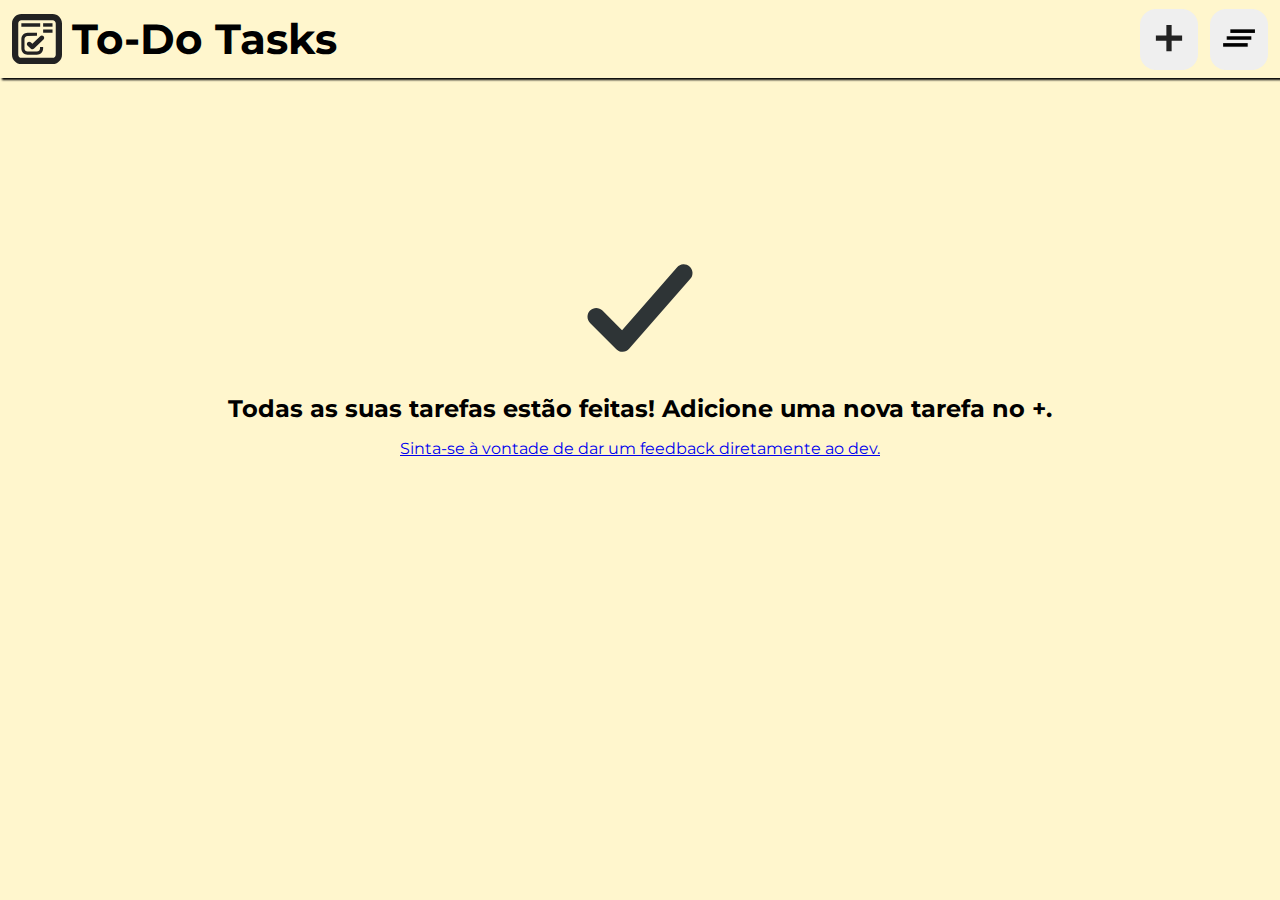
<file: index.html>
<!DOCTYPE html>
<html lang="pt-br">
<head>
    <meta charset="UTF-8">
    <meta name="viewport" content="width=device-width, initial-scale=1.0">
    <link rel="stylesheet" href="./components/styles/style.css">
    <link rel="shortcut icon" href="./components/res/icon/task.svg" type="image/x-icon">
    <title>To-Do Tasks</title>
</head>
<body>
    <div class="background-content" id="background-content">
        <header>
            <div class="left-side">
                <img src="./components/res/icon/task.svg" alt="Tarefas">
                <h1>To-Do Tasks</h1>
            </div>
            <div class="right-side">
                <button><img src="./components/res/icon/more.svg" alt="Adicionar" id="popup-add-note"></button>
                <button><img src="./components/res/icon/clear.png" alt="Limpar Lista" id="clear-all"></button>
            </div>
        </header>
        <main class="all-done-main" id="all-done-main" style="display: none;">
            <img src="./components/res/icon/ok-symbol.svg" alt="Tudo Feito">
            <b>Todas as suas tarefas estão feitas! Adicione uma nova tarefa no +.</b>
            <a href="./components/contact.html">Sinta-se à vontade de dar um feedback diretamente ao dev.</a>
        </main>
        <main class="tasker-listing" id="tasker-listing">
            <div class="today-list pad-hor" id="today-list">
                <div class="title-list"><img src="./components/res/icon/hourglass.svg" alt="Ampulheta">Para Hoje</div>
                <!--
                (Este é apenas um item pra fins de testes do layout e UI)

                <div class="task-object">
                    <div class="left-side-tsk-obj">
                        <b class="three-dotter-set">Tarefa de teste</b>
                        <i class="three-dotter-set">Lorem ipsum dolor, sit amet consectetur adipisicing elit. Dignissimos, est! Ipsum eos atque ducimus li</i>
                    </div>
                    <div class="right-side-tsk-obj">
                        <div class="rsto-txt">
                            <b>Hoje</b>
                            <i>29/07/2025</i>
                        </div>
                        <img src="./components/res/icon/timer.svg" class="time-ch-note" alt="Temporizador">
                        <img src="./components/res/icon/trash.svg" class="trash-ind-note" alt="Lixeira">
                    </div>
                </div>
                -->

            </div>
            <div class="tomorrow-list pad-hor" id="tomorrow-list">
                <div class="title-list"><img src="./components/res/icon/hourglass.svg" alt="Ampulheta">Amanhã</div>
            </div>
            <div class="weekly-list pad-hor" id="weekly-list">
                <div class="title-list"><img src="./components/res/icon/month.svg" alt="Ampulheta">Esta Semana</div>
            </div>
            <div class="alltime-list pad-hor" id="alltime-list">
                <div class="title-list"><img src="./components/res/icon/month.svg" alt="Ampulheta">Todo o Tempo</div>
            </div>
        </main>
    </div>
    <div class="create-pop" id="create-pop">
        <div class="flex-hor pup-title" id="normal-title-popup-div">
            <b>Criar nova Tarefa</b>
            <button id="close-new-popup">Cancelar</button>
        </div>
        <div class="list-flex-hor" id="save-changes-new-popup" style="display: none;">
            <b>Descartar?</b>
            <button id="save-option-yes" class="pup-buttons">Sim</button>
            <button id="save-option-no" class="pup-buttons">Não</button>
        </div>
        <div class="list-flex-hor">
            <p>Titulo</p>
            <input type="text" id="title-set" maxlength="40">
        </div>
        <div class="list-flex-hor">
            <p>Descrição</p>
            <textarea id="desc-set" maxlength="120"></textarea>
        </div>
        <div class="list-flex-hor">
            <p>Data</p>
            <input type="date" name="date-set" id="date-set">
        </div>
        <!-- Esse checkbox foi desabilitado temporariamente pra dar um foco maior no date recognizer no momento. -->
        <p><input type="checkbox" name="activate-time" id="activate-time">Horario</p>
        <input type="time" name="time-set" id="time-set" style="display: none;">
        <button id="button-set" class="pup-buttons">Criar</button>
    </div>
    <div class="create-pop-date" id="date-change-pop">
        <div class="flex-hor pup-title" id="normal-title-popup-div">
            <b>Alterar Data</b>
            <button id="close-new-popup-date-ch">Cancelar</button>
        </div>
        <div class="list-flex-hor">
            <p>Data</p>
            <input type="date" name="date-set" id="date-set-ch">
        </div>
        <button id="button-date-ch-set" class="pup-buttons" disabled>Alterar</button>
    </div>
    <script src="./components/script/pg-note-updater.js"></script>
    <script src="./components/script/popup-purpose.js"></script>
    <script src="./components/script/date-changer.js"></script>
</body>
</html>
</file>
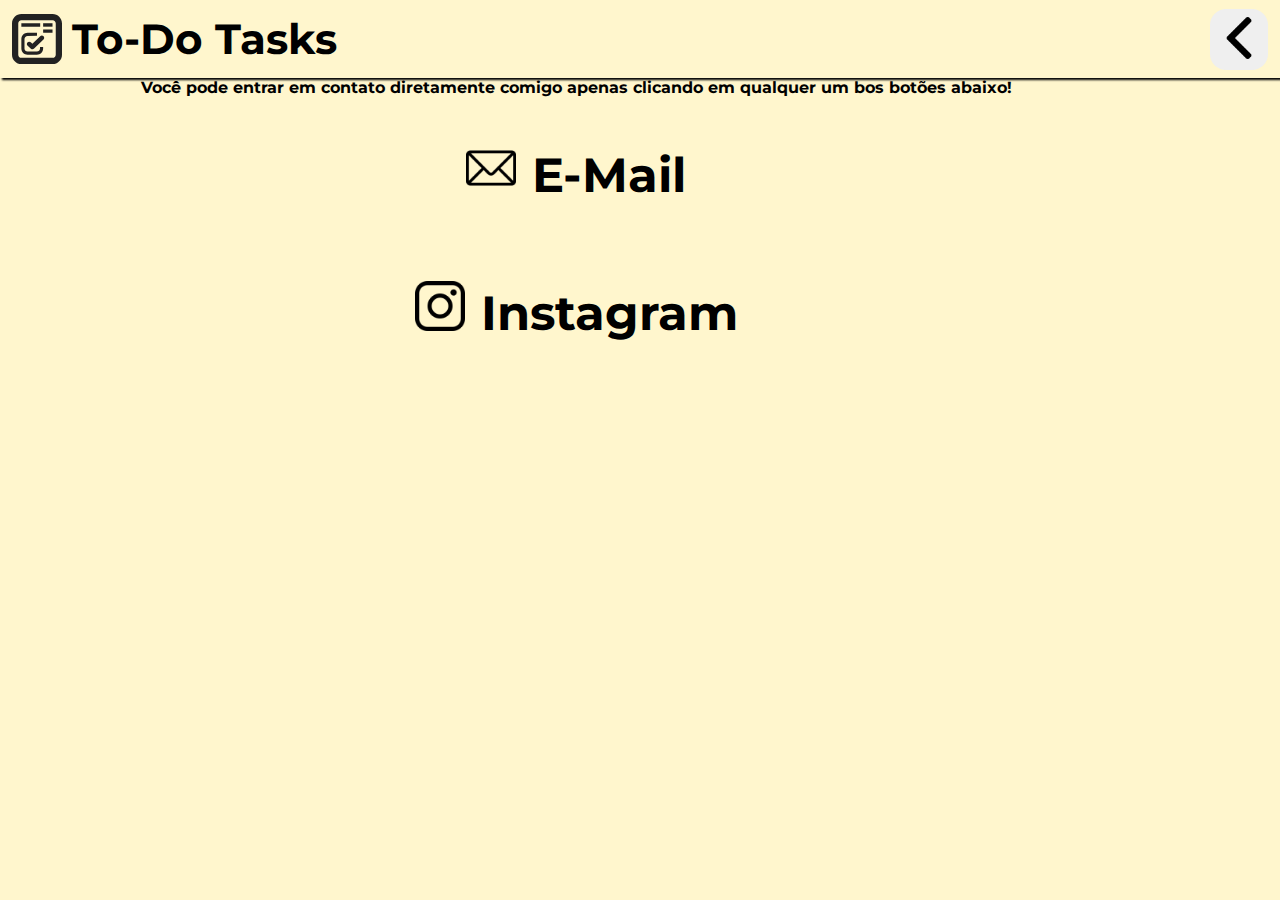
<file: components/contact.html>
<!DOCTYPE html>
<html lang="pt-br">
<head>
    <meta charset="UTF-8">
    <meta name="viewport" content="width=device-width, initial-scale=1.0">
    <link rel="shortcut icon" href="./res/icon/task.svg" type="image/x-icon">
    <link rel="stylesheet" href="./styles/style.css">
    <title>To-Do Tasks</title>
    <style>
        .pad-hor {
            display: flex;
            flex-direction: row;
            justify-content: center;
            align-items: center;
            font-size: 3rem;
            padding: 12px;
            border-radius: 20px;
            gap: 16px;
            transition: transform 0.3s linear;
        }
        .pad-hor:hover {
            background-color: #ffe367;
            transform: scale(1.05);
            cursor: pointer;
        }
    </style>
</head>
<body>
<div class="background-content" id="background-content">
        <header>
            <div class="left-side" onclick="backHome()">
                <img src="../components/res/icon/task.svg" alt="Tarefas">
                <h1>To-Do Tasks</h1>
            </div>
            <div class="right-side">
                <button><img src="../components/res/icon/left-arrow.png" alt="Voltar" onclick="backHome()"></button>
            </div>
        </header>
        <main class="tasker-listing" id="tasker-listing">
            <b>Você pode entrar em contato diretamente comigo apenas clicando em qualquer um bos botões abaixo!</b>
            <div class="pad-hor" onclick="sendMail()">
                <div class="title-list"><img src="../components/res/icon/email.png" alt="Ampulheta"></div>
                <b>E-Mail</b>
            </div>
            <div class="pad-hor" onclick="sendtoIg()">
                <div class="title-list"><img src="../components/res/icon/instagram.png" alt="Ampulheta"></div>
                <b>Instagram</b>
            </div>
        </main>
    </div>
    <script>
        function backHome() {
            window.location.replace("../index.html")
        }
        function sendMail() {
            window.location.href = "mailto:rhs.sites.8116@gmail.com?subject=Contato%20via%20ToDoTasks"
        }
        function sendtoIg() {
            window.location.href = "https://www.instagram.com/rhs.code/"
        }
    </script>
</body>
</html>
</file>
<file: components/styles/style.css>
@import url('https://fonts.googleapis.com/css2?family=Inter:ital,opsz,wght@0,14..32,100..900;1,14..32,100..900&family=Montserrat:ital,wght@0,100..900;1,100..900&display=swap');

* {
    margin: 0;
    padding: 0 auto;
    font-family: "Montserrat", sans-serif;
}
body {
    background-color: #fff6cd;
    overflow-x: hidden;
}
.background-content {
    width: 100%;
    height: 100%;
}
header {
    display: flex;
    flex-direction: row;
    justify-content: space-between;
    padding: 12px;
    width: 100%;
    height: 6vh;
    box-shadow: 2px 2px 2px black;
}
.left-side, .right-side {
    display: flex;
    flex-direction: row;
    justify-content: center;
    align-items: center;
}
.left-side:hover {
    cursor: pointer;
}
.right-side {
    margin-right: 24px;
    gap: 12px;
}
.left-side img {
    width: 50px;
    height: 50px;
    margin-right: 10px;
}
.left-side h1 {
    font-size: 42px;
}
.right-side button {
    border: none;
    padding: 8px;
    border-radius: 16px;
}
.right-side button:hover {
    cursor: pointer;
}
.right-side button img{
    width: 42px;
    height: 42px;
}

.all-done-main {
    display: flex;
    flex-direction: column;
    justify-content: center;
    align-items: center;
    min-height: 60vh;
    gap: 16px;
}
.all-done-main img {
    width: 140px;
    height: 140px;
}
.all-done-main b {
    font-size: 24px;
}

.tasker-listing {
    display: flex;
    flex-direction: column;
    justify-content: center;
    align-items: center;
    width: 90%;
    height: 100%;
    gap: 18px;
}
.title-list {
    display: flex;
    align-items: center;
    justify-content: start;
    font-size: 36px;
    font-weight: bolder;
    padding-bottom: 14px;
}
.title-list img {
    width: 50px;
    height: 50px;
}
.pad-hor {
    margin-top: 1rem;
    margin-bottom: 1rem;
}
.task-object {
    display: flex;
    flex-direction: row;
    justify-content: space-between;
    background-color: #ffed9c;
    padding: 14px;
    border-radius: 24px;
    width: 100%;
    gap: 12px;
}
.left-side-tsk-obj {
    display: flex;
    flex-direction: column;
    gap: 10px;
    width: 70%;
}
.right-side-tsk-obj {
    display: flex;
    flex-direction: row;
}
.left-side-tsk-obj b {
    font-size: 24px;
}
.left-side-tsk-obj i {
    font-size: 19px;
}
.three-dotter-set {
    white-space: nowrap;
    overflow: hidden;
    text-overflow: ellipsis;
}
.rsto-txt {
    display: flex;
    flex-direction: column;
    justify-content: center;
    align-items: end;
}
.right-side-tsk-obj img{
    width: 40px;
    height: 40px;
    margin-left: 12px;
}
.right-side-tsk-obj img:hover {
    cursor: pointer;
}

.create-pop {
    display: none;
    flex-direction: column;
    align-items: center;
    justify-content: center;
    background-color: #fff6cd;
    border: solid 1px black;
    border-radius: 24px;
    width: 420px;
    position: absolute;
    padding: 2rem;
    top: 10%;
    right: 2%;
}
.create-pop-date {
    display: none;
    flex-direction: column;
    align-items: center;
    justify-content: center;
    background-color: #fff6cd;
    border: solid 1px black;
    border-radius: 24px;
    width: 420px;
    position: absolute;
    padding: 2rem;
    top: 10%;
    right: 2%;
}
.create-pop b {
    font-size: 32px;
    margin-bottom: 8px;
}
.create-pop p {
    font-size: 18px;
}
#title-set, #date-set, #time-set {
    width: 100%;
    font-size: 16px;
    border: none;
    border-radius: 18px;
    height: 100%;
}
#desc-set {
    width: 100%;
    font-size: 16px;
    border: none;
    border-radius: 18px;
    height: 6rem;
    resize: none;
}
.pup-buttons {
    border: none;
    border-radius: 24px;
    font-size: 22px;
    padding: 12px;
    margin-top: 12px;
    width: 100%;
}
.pup-title {
    margin-bottom: 12px;
}
.flex-hor {
    display: flex;
    flex-direction: row;
    gap: 8px;
    justify-content: center;
    align-items: center;
}
.list-flex-hor {
    display: flex;
    flex-direction: row;
    gap: 8px;
    justify-content: start;
    align-items: start;
    margin-bottom: 12px;
    width: 100%;
}
#close-new-popup {
    width: 90%;
    height: 50%;
    font-weight: bolder;
    border-radius: 18px;
}

#save-changes-new-popup {
    display: flex;
    flex-direction: row;
    justify-content: center;
    align-items: center;
}

@media (max-width: 768px) {
    h1 {
        display: none;
    }
    a {
        width: 60%;
    }
    .all-done-main b {
        width: 70%;
    }
    .create-pop {
        width: 60%;
    }
    .list-flex-hor {
        font-size: 2.8rem;
        flex-direction: column;
    }
    #save-changes-new-popup {
        flex-direction: column;
    }
}
</file>
